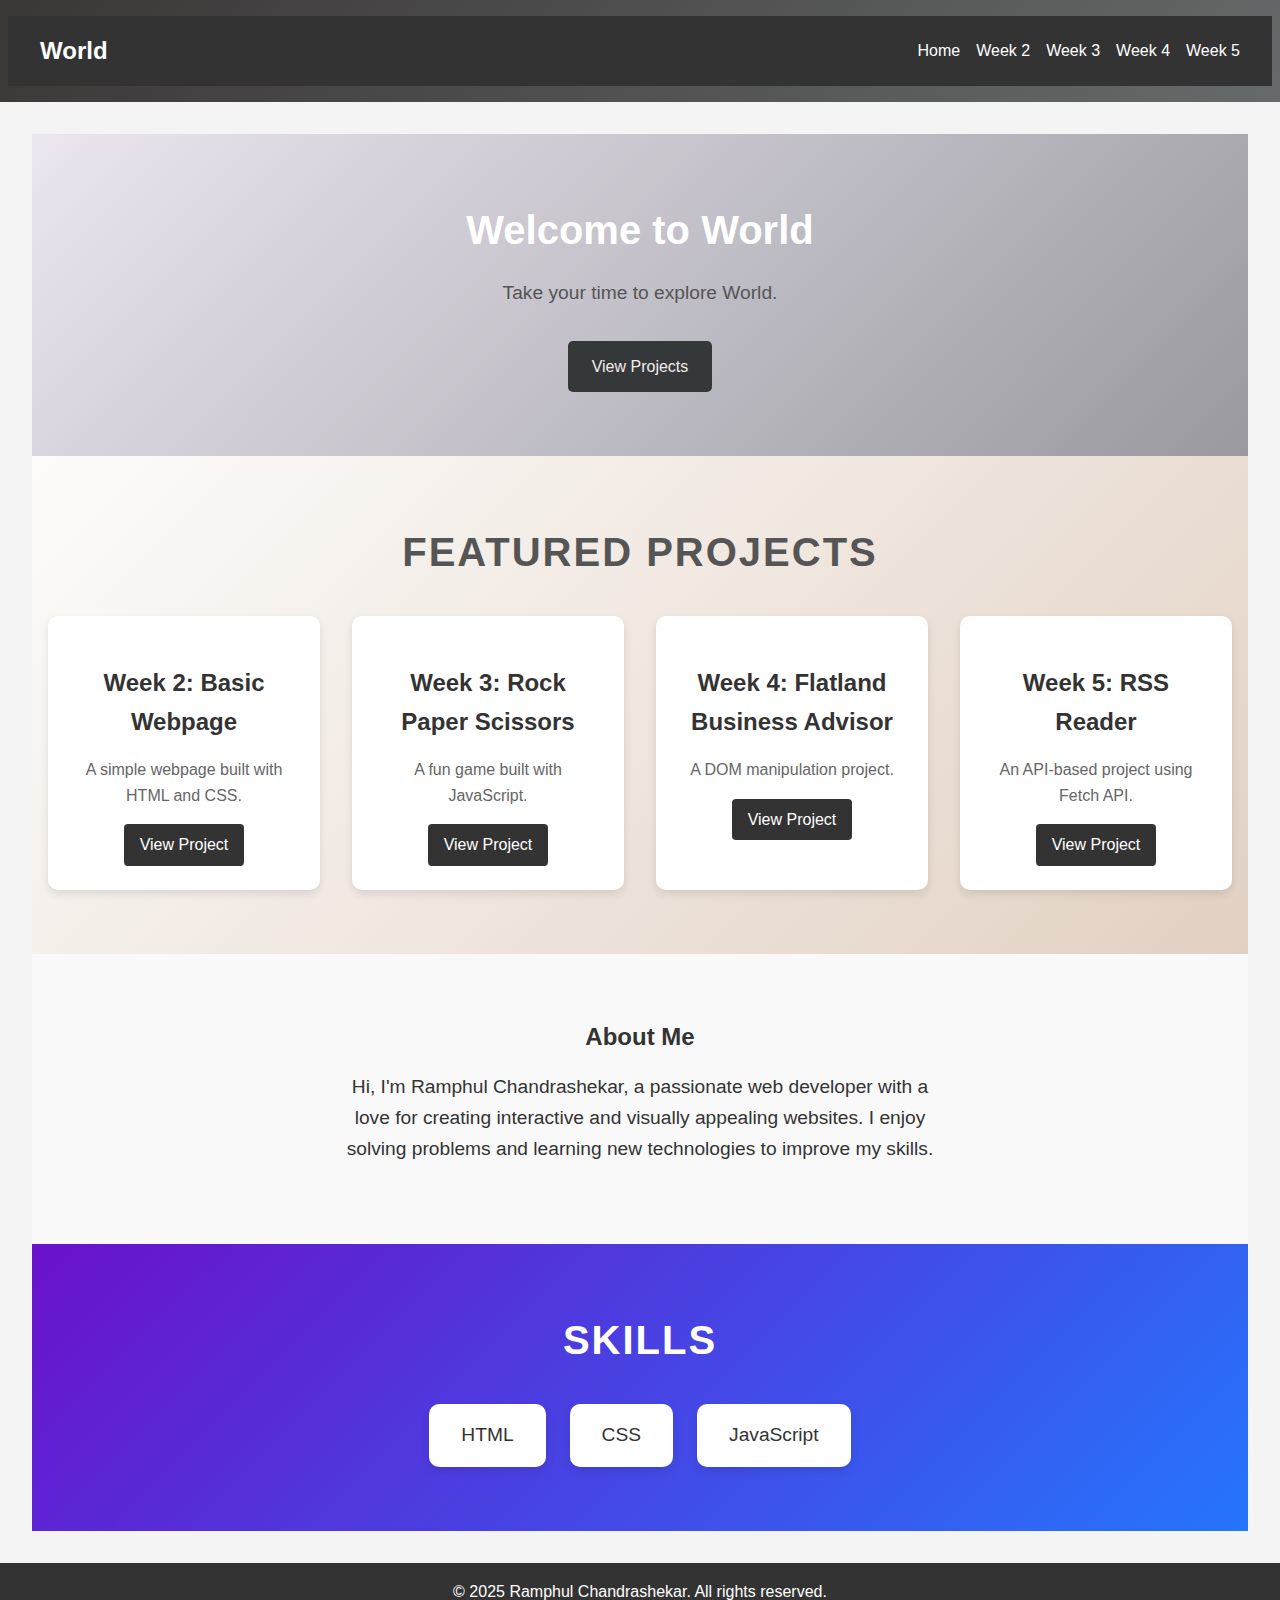
<file: portfolio-website/src/index.html>
<!DOCTYPE html>
<html lang="en">
<head>
    <meta charset="UTF-8">
    <meta name="viewport" content="width=device-width, initial-scale=1.0">
    <meta name="description" content="Creative Portfolio showcasing my projects and skills.">
    <title>My Portfolio</title>
    <link rel="stylesheet" href="css/styles.css">
    <script src="js/main.js" defer></script>
</head>

<body>
    <header>
        <nav class="navbar">
            <div class="logo">World</div>
            <ul class="nav-links">
                <li><a href="index.html">Home</a></li>
                <li><a href="projects/week2.html">Week 2</a></li>
                <li><a href="projects/week3.html">Week 3</a></li>
                <li><a href="projects/week4.html">Week 4</a></li>
                <li><a href="projects/week5.html">Week 5</a></li>
            </ul>
        </nav>
    </header>
    <main>
        <section class="hero">
            <h1 class="hero-title">Welcome to World</h1>
            <p class="hero-description">Take your time to explore World.</p>
            <a href="#projects" class="btn hero-btn">View Projects</a>
        </section>
    
        <section id="projects" class="projects">
            <h2 class="section-title">Featured Projects</h2>
            <div class="project-grid">
                <div class="project-card">
                    <h3>Week 2: Basic Webpage</h3>
                    <p>A simple webpage built with HTML and CSS.</p>
                    <a href="projects/week2.html" class="btn">View Project</a>
                </div>
                <div class="project-card">
                    <h3>Week 3: Rock Paper Scissors</h3>
                    <p>A fun game built with JavaScript.</p>
                    <a href="projects/week3.html" class="btn">View Project</a>
                </div>
                <div class="project-card">
                    <h3>Week 4: Flatland Business Advisor</h3>
                    <p>A DOM manipulation project.</p>
                    <a href="projects/week4.html" class="btn">View Project</a>
                </div>
                <div class="project-card">
                    <h3>Week 5: RSS Reader</h3>
                    <p>An API-based project using Fetch API.</p>
                    <a href="projects/week5.html" class="btn">View Project</a>
                </div>
            </div>
        </section>

        <section id="about" class="about">
            <h2 class="section-title">About Me</h2>
            <p class="about-description">
                Hi, I'm Ramphul Chandrashekar, a passionate web developer with a love for creating interactive and visually appealing websites. 
                I enjoy solving problems and learning new technologies to improve my skills.
            </p>
        </section>

        <section id="skills" class="skills">
            <h2 class="section-title">Skills</h2>
            <ul class="skills-list">
                <li>HTML</li>
                <li>CSS</li>
                <li>JavaScript</li>
            </ul>
        </section>
        
        

        <!-- Add new sections here -->
    </main>
    <footer>
        <p>&copy; 2025 Ramphul Chandrashekar. All rights reserved.</p>
    </footer>
</body>
</html>
</file>
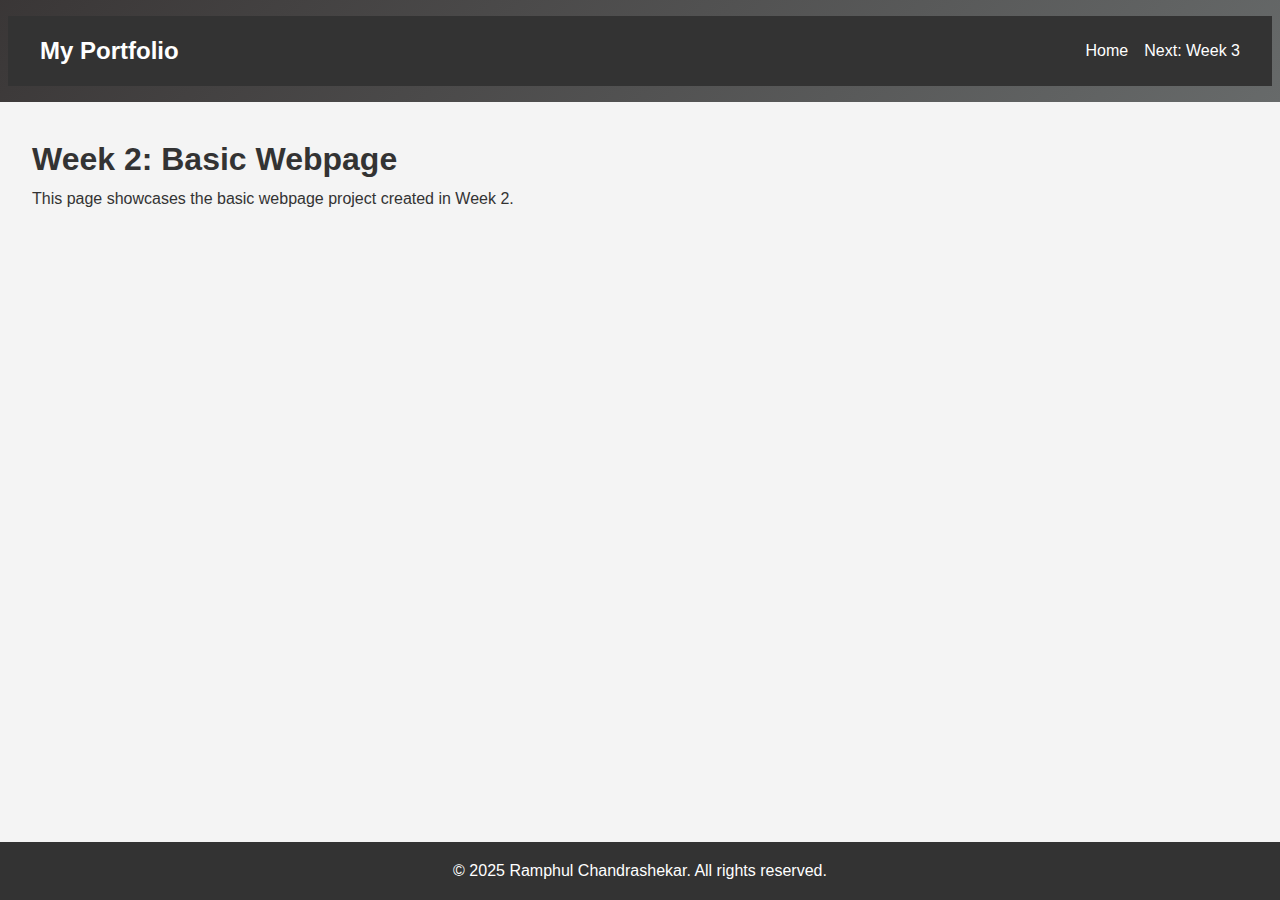
<file: portfolio-website/src/projects/week2.html>
<!DOCTYPE html>
<html lang="en">
<head>
    <meta charset="UTF-8">
    <meta name="viewport" content="width=device-width, initial-scale=1.0">
    <title>Week 2: Basic Webpage</title>
    <link rel="stylesheet" href="../css/styles.css">
    <script src="../js/week3.js" defer></script>
</head>
<body>
    <header>
        <nav class="navbar">
            <div class="logo">My Portfolio</div>
            <ul class="nav-links">
                <li><a href="../index.html">Home</a></li>
                <li><a href="week3.html">Next: Week 3</a></li>
            </ul>
        </nav>
    </header>
    <main>
        <h1>Week 2: Basic Webpage</h1>
        <p>This page showcases the basic webpage project created in Week 2.</p>
    </main>
    <footer>
        <p>&copy; 2025 Ramphul Chandrashekar. All rights reserved.</p>
    </footer>
</body>
</html>
</file>
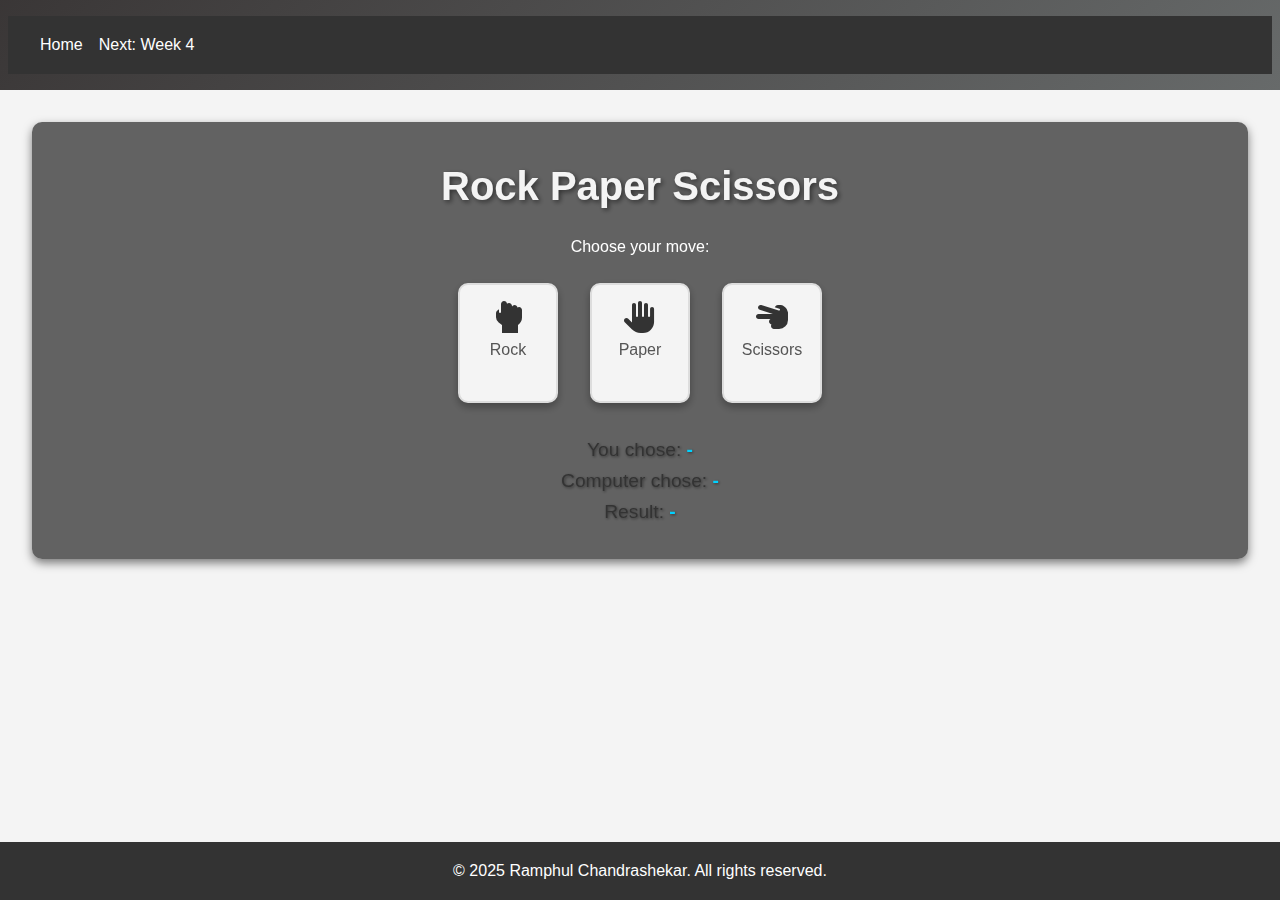
<file: portfolio-website/src/projects/week3.html>
<!-- filepath: c:\Users\rznto\OneDrive\Desktop\mynew_fuzion\portfolio-website\src\projects\week3.html -->
<!DOCTYPE html>
<html lang="en">
<head>
    <meta charset="UTF-8">
    <meta name="viewport" content="width=device-width, initial-scale=1.0">
    <meta name="description" content="Rock Paper Scissors Game">
    <title>Week 3: Rock Paper Scissors</title>
    <link rel="stylesheet" href="../css/styles.css">
    <script src="../js/week3.js" defer></script>
    <!-- Font Awesome for icons -->
    <link rel="stylesheet" href="https://cdnjs.cloudflare.com/ajax/libs/font-awesome/6.0.0-beta3/css/all.min.css">
</head>
<body>
    <header>
        <nav class="navbar">
            <ul class="nav-links">
                <li><a href="../index.html">Home</a></li>
                <li><a href="week4.html">Next: Week 4</a></li>
            </ul>
        </nav>
    </header>
    <main>
        <section class="game">
            <h1>Rock Paper Scissors</h1>
            <p>Choose your move:</p>
            <div class="choices">
                <button class="choice" data-choice="rock">
                    <i class="fas fa-hand-rock"></i>
                    <span>Rock</span>
                </button>
                <button class="choice" data-choice="paper">
                    <i class="fas fa-hand-paper"></i>
                    <span>Paper</span>
                </button>
                <button class="choice" data-choice="scissors">
                    <i class="fas fa-hand-scissors"></i>
                    <span>Scissors</span>
                </button>
            </div>
            <div class="results">
                <p id="user-choice">You chose: <span>-</span></p>
                <p id="computer-choice">Computer chose: <span>-</span></p>
                <p id="result">Result: <span>-</span></p>
            </div>
        </section>
    </main>
    <footer>
        <p>&copy; 2025 Ramphul Chandrashekar. All rights reserved.</p>
    </footer>
</body>
</html>
</file>
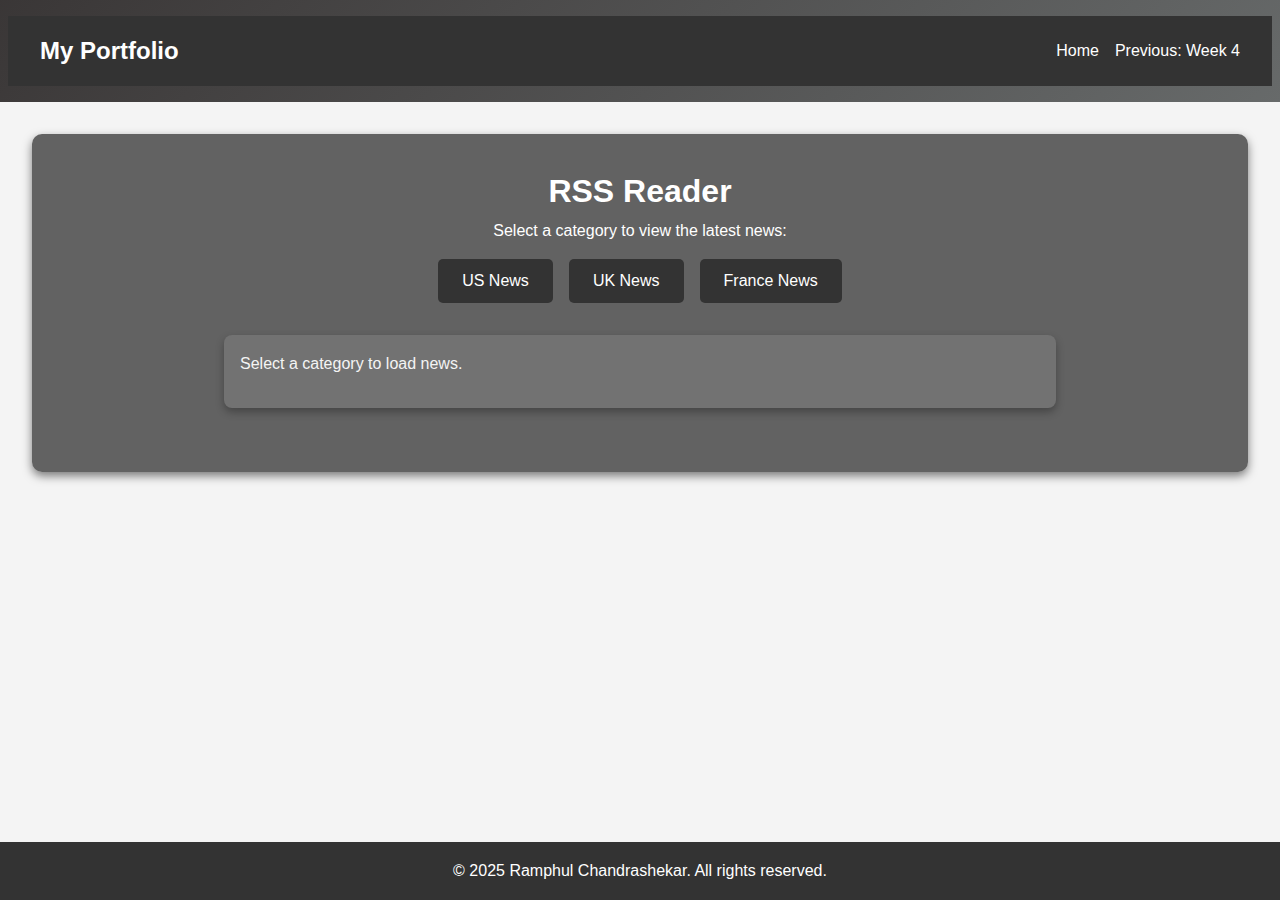
<file: portfolio-website/src/projects/week5.html>
<!-- filepath: c:\Users\rznto\OneDrive\Desktop\mynew_fuzion\portfolio-website\src\projects\week5.html -->
<!DOCTYPE html>
<html lang="en">
<head>
    <meta charset="UTF-8">
    <meta name="viewport" content="width=device-width, initial-scale=1.0">
    <meta name="description" content="RSS Reader - French and English News">
    <title>Week 5: RSS Reader</title>
    <link rel="stylesheet" href="../css/styles.css">
    <script src="../js/week5.js" defer></script>
</head>
<body>
    <header>
        <nav class="navbar">
            <div class="logo">My Portfolio</div>
            <ul class="nav-links">
                <li><a href="../index.html">Home</a></li>
                <li><a href="week4.html">Previous: Week 4</a></li>
            </ul>
        </nav>
    </header>
    <main>
        <section class="rss-reader">
            <h1>RSS Reader</h1>
            <p>Select a category to view the latest news:</p>
            <div class="rss-buttons">
                <button data-lang="en" data-country="us">US News</button>
                <button data-lang="en" data-country="uk">UK News</button>
                <button data-lang="fr" data-country="fr">France News</button>
            </div>
            <div id="rss-feed" class="rss-feed">
                <p>Select a category to load news.</p>
            </div>
        </section>
    </main>
    <footer>
        <p>&copy; 2025 Ramphul Chandrashekar. All rights reserved.</p>
    </footer>
</body>
</html>
</file>
<file: portfolio-website/src/css/styles.css>
/* filepath: c:\Users\rznto\OneDrive\Desktop\mynew_fuzion\portfolio-website\src\css\styles.css */
body {
    font-family: 'Arial', sans-serif;
    margin: 0;
    padding: 0;
    line-height: 1.6;
    color: #333;
}

header {
    background: #333;
    color: #fff;
    padding: 1rem 0;
    position: sticky;
    top: 0;
    z-index: 1000;
}

header nav {
    display: flex;
    justify-content: space-between;
    align-items: center;
    max-width: 1200px;
    margin: 0 auto;
    padding: 0 1rem;
}

header .logo {
    font-size: 1.5rem;
    font-weight: bold;
}

header .nav-links {
    list-style: none;
    display: flex;
    gap: 1rem;
}

header .nav-links li a {
    color: #fff;
    text-decoration: none;
    font-size: 1rem;
}

main {
    padding: 2rem;
}

.hero {
    text-align: center;
    padding: 4rem 1rem;
    background: #f4f4f4;
}

.hero h1 {
    font-size: 2.5rem;
    margin-bottom: 1rem;
}

.hero p {
    font-size: 1.2rem;
    color: #555;
}

/* Featured Projects Section */
.projects {
    padding: 4rem 1rem;
    text-align: center;
    background: linear-gradient(135deg, #fdfcfb, #e2d1c3); /* Soft pastel gradient */
    color: #333;
    animation: fadeIn 1.5s ease-in-out;
}

.projects h2 {
    font-size: 2.5rem;
    margin-bottom: 2rem;
    text-transform: uppercase;
    letter-spacing: 2px;
    color: #555;
    animation: slideInDown 1.5s ease-in-out;
}

.project-grid {
    display: grid;
    grid-template-columns: repeat(auto-fit, minmax(250px, 1fr));
    gap: 2rem;
}

.project-card {
    background: #ffffff;
    padding: 1.5rem;
    border-radius: 10px;
    box-shadow: 0 4px 10px rgba(0, 0, 0, 0.1);
    transition: transform 0.3s ease, box-shadow 0.3s ease;
    animation: slideInUp 1.5s ease-in-out;
}

.project-card:hover {
    transform: translateY(-10px);
    box-shadow: 0 6px 15px rgba(0, 0, 0, 0.2);
}

.project-card h3 {
    font-size: 1.5rem;
    margin-bottom: 1rem;
    color: #333;
}

.project-card p {
    font-size: 1rem;
    margin-bottom: 1rem;
    color: #666;
}

.project-card .btn {
    display: inline-block;
    padding: 0.5rem 1rem;
    background: #333;
    color: #fff;
    text-decoration: none;
    border-radius: 4px;
    transition: background 0.3s ease, transform 0.2s ease;
}

.project-card .btn:hover {
    background: #00d1ff;
    transform: scale(1.1);
}

footer {
    text-align: center;
    padding: 1rem 0;
    background: #333;
    color: #fff;
}

/* Rock Paper Scissors Game Styles */
.game {
    text-align: center;
    padding: 2rem;
    background: rgba(0, 0, 0, 0.6); /* Semi-transparent dark background */
    border-radius: 10px;
    box-shadow: 0 4px 10px rgba(0, 0, 0, 0.5);
    backdrop-filter: blur(10px); /* Adds a blur effect */
    color: #fff; /* White text for contrast */
}

/* Update the game title */
.game h1 {
    font-size: 2.5rem;
    color: #f4f4f4;
    margin-bottom: 1rem;
    text-shadow: 2px 2px 5px rgba(0, 0, 0, 0.5);
}

/* Update the choices buttons */
.choice {
    padding: 1.5rem 2rem;
    font-size: 1.2rem;
    border: none;
    border-radius: 50%;
    background: rgba(255, 255, 255, 0.1); /* Transparent button background */
    color: #fff;
    cursor: pointer;
    transition: transform 0.2s ease, background 0.3s ease, box-shadow 0.3s ease;
    box-shadow: 0 4px 8px rgba(0, 0, 0, 0.3);
    outline: none;
}

.choice:hover {
    background: rgba(255, 255, 255, 0.2); /* Slightly brighter on hover */
    transform: scale(1.1);
    box-shadow: 0 6px 12px rgba(0, 0, 0, 0.5);
}

.choice:active {
    background: rgba(255, 255, 255, 0.3); /* Brighter when clicked */
    transform: scale(0.9);
    box-shadow: 0 2px 4px rgba(0, 0, 0, 0.2);
}

/* Keyframes for Animations */
@keyframes fadeIn {
    from {
        opacity: 0;
    }
    to {
        opacity: 1;
    }
}

@keyframes slideInDown {
    from {
        transform: translateY(-50px);
        opacity: 0;
    }
    to {
        transform: translateY(0);
        opacity: 1;
    }
}

@keyframes slideInUp {
    from {
        transform: translateY(20px);
        opacity: 0;
    }
    to {
        transform: translateY(0);
        opacity: 1;
    }
}

/* Click Animation */
.choice.clicked {
    animation: clickEffect 0.2s ease;
}

@keyframes clickEffect {
    0% {
        transform: scale(1);
    }
    50% {
        transform: scale(0.9);
    }
    100% {
        transform: scale(1);
    }
}

/* Update the results section */
.results {
    margin-top: 2rem;
    font-size: 1.5rem;
    color: #f4f4f4;
    text-shadow: 1px 1px 3px rgba(0, 0, 0, 0.5);
}

.results span {
    font-weight: bold;
    color: #00d1ff; /* Bright cyan for results */
}

/* Result Highlight Animation */
.results span.highlight {
    animation: highlightEffect 0.5s ease;
}

@keyframes highlightEffect {
    0% {
        color: #00d1ff;
        transform: scale(1);
    }
    50% {
        color: #ffffff;
        transform: scale(1.2);
    }
    100% {
        color: #00d1ff;
        transform: scale(1);
    }
}

/* Responsive Design */
@media (max-width: 768px) {
    .choice {
        padding: 1rem 1.5rem;
        font-size: 1rem;
    }

    .results {
        font-size: 1.2rem;
    }
}

/* RSS Reader Styles */
.rss-reader {
    text-align: center;
    padding: 2rem;
    background: rgba(0, 0, 0, 0.6); /* Semi-transparent dark background */
    border-radius: 10px;
    box-shadow: 0 4px 10px rgba(0, 0, 0, 0.5);
    color: #fff;
}

.rss-feed {
    margin-top: 2rem;
    text-align: left;
    max-width: 800px;
    margin: 2rem auto;
    background: rgba(255, 255, 255, 0.1);
    padding: 1rem;
    border-radius: 8px;
    box-shadow: 0 4px 8px rgba(0, 0, 0, 0.3);
}

.rss-feed h2 {
    font-size: 1.5rem;
    color: #00d1ff;
}

.rss-feed p {
    color: #f4f4f4;
    margin-bottom: 1rem;
}

.rss-feed a {
    color: #00d1ff;
    text-decoration: none;
}

.rss-feed a:hover {
    text-decoration: underline;
}

/* RSS Reader Buttons */
.rss-buttons {
    display: flex;
    justify-content: center;
    gap: 1rem;
    margin: 1rem 0;
}

.rss-buttons button {
    padding: 0.8rem 1.5rem;
    font-size: 1rem;
    border: none;
    border-radius: 5px;
    background: #333;
    color: #fff;
    cursor: pointer;
    transition: background 0.3s ease, transform 0.2s ease;
}

.rss-buttons button:hover {
    background: #555;
    transform: scale(1.05);
}

.rss-buttons button:active {
    background: #777;
    transform: scale(0.95);
}

/* General Reset */
body, h1, h2, p, ul, li, a {
    margin: 0;
    padding: 0;
    box-sizing: border-box;
}

body {
    font-family: 'Arial', sans-serif;
    line-height: 1.6;
    background: #f4f4f4;
    color: #333;
}

/* Navbar Styles */
.navbar {
    display: flex;
    justify-content: space-between;
    align-items: center;
    padding: 1rem 2rem;
    background: #333;
    color: #fff;
}

.nav-links {
    list-style: none;
    display: flex;
    gap: 1rem;
}

.nav-links a {
    color: #fff;
    text-decoration: none;
    font-size: 1rem;
    transition: color 0.3s ease;
}

.nav-links a:hover {
    color: #323a3c;
}

/* Hero Section */
.hero {
    text-align: center;
    padding: 4rem 1rem;
    background: linear-gradient(135deg, #ebe6f0, #99999f);
    color: #fff;
    animation: fadeIn 2s ease-in-out;
}

.hero-title {
    font-size: 3rem;
    margin-bottom: 1rem;
    animation: slideInFromLeft 1.5s ease-out;
}

.hero-description {
    font-size: 1.5rem;
    margin-bottom: 2rem;
    animation: slideInFromRight 1.5s ease-out;
}

.hero-btn {
    display: inline-block;
    padding: 0.8rem 1.5rem;
    background: #343839;
    color: #f2ecec;
    text-decoration: none;
    border-radius: 5px;
    transition: background 0.3s ease, transform 0.2s ease;
}

.hero-btn:hover {
    background: #4e4444;
    color: #a3b2b4;
    transform: scale(1.1);
}

/* Footer */
footer {
    text-align: center;
    padding: 1rem;
    background: #333;
    color: #fff;
}

/* About Section */
.about {
    padding: 4rem 1rem;
    text-align: center;
    background: #f9f9f9;
    color: #333;
}

.about-description {
    font-size: 1.2rem;
    margin: 1rem auto;
    max-width: 600px;
    line-height: 1.6;
}

.about-image {
    margin-top: 2rem;
    width: 150px;
    height: 150px;
    border-radius: 50%;
    box-shadow: 0 4px 8px rgba(0, 0, 0, 0.2);
}

/* Ensure the footer stays at the bottom */
body {
    display: flex;
    flex-direction: column;
    min-height: 100vh; /* Full viewport height */
    margin: 0;
}

main {
    flex: 1; /* Pushes the footer to the bottom */
}

footer {
    background: #333;
    color: #fff;
    text-align: center;
    padding: 1rem;
}

/* Center the game section */
.game {
    text-align: center;
    padding: 2rem;
}

.choices {
    display: flex;
    justify-content: center;
    gap: 2rem;
    margin-top: 1.5rem;
}

.choice {
    display: flex;
    flex-direction: column;
    align-items: center;
    background: #f4f4f4;
    border: 2px solid #ddd;
    border-radius: 10px;
    padding: 1rem;
    width: 100px;
    height: 120px;
    cursor: pointer;
    transition: transform 0.3s ease, box-shadow 0.3s ease;
}

.choice:hover {
    transform: scale(1.1);
    box-shadow: 0 4px 10px rgba(0, 0, 0, 0.2);
}

.choice i {
    font-size: 2rem;
    color: #333;
    margin-bottom: 0.5rem;
    animation: bounce 1s infinite;
}

.choice span {
    font-size: 1rem;
    color: #555;
}

/* Results Section */
.results {
    margin-top: 2rem;
    font-size: 1.2rem;
    color: #333;
}

/* Bounce Animation */
@keyframes bounce {
    0%, 100% {
        transform: translateY(0);
    }
    50% {
        transform: translateY(-10px);
    }
}

/* Navbar Styles */
.navbar {
    display: flex;
    justify-content: space-between;
    align-items: center;
    padding: 1rem 2rem;
    background: #333;
    color: #fff;
}

.navbar .logo {
    font-size: 1.5rem;
    font-weight: bold;
}

.nav-links {
    list-style: none;
    display: flex;
    gap: 1rem;
}

.nav-links li {
    margin: 0;
}

.nav-links a {
    color: #fff;
    text-decoration: none;
    font-size: 1rem;
    transition: color 0.3s ease;
}

.nav-links a:hover {
    color: #b2d3db;
}

/* Navbar Styles */
.navbar {
    display: flex;
    justify-content: space-between;
    align-items: center;
    padding: 1rem 2rem;
    background: #333;
    color: #fff;
}

.navbar .logo {
    font-size: 1.5rem;
    font-weight: bold;
}

.nav-links {
    list-style: none;
    display: flex;
    gap: 1rem;
}

.nav-links li {
    margin: 0;
}

.nav-links a {
    color: #fff;
    text-decoration: none;
    font-size: 1rem;
    transition: color 0.3s ease;
}

.nav-links a:hover {
    color: #00d1ff;
}

/* Contact Section */
.contact {
    padding: 4rem 1rem;
    text-align: center;
    background: #f9f9f9;
    animation: fadeInUp 1.5s ease-in-out;
}

.contact-description {
    font-size: 1.2rem;
    margin: 1rem auto;
    max-width: 600px;
    line-height: 1.6;
    color: #555;
}

.contact-form {
    margin-top: 2rem;
    display: flex;
    flex-direction: column;
    gap: 1rem;
    max-width: 400px;
    margin: 0 auto;
}

.contact-form input,
.contact-form textarea {
    width: 100%;
    padding: 0.8rem;
    border: 1px solid #ddd;
    border-radius: 5px;
    font-size: 1rem;
    box-shadow: 0 2px 4px rgba(0, 0, 0, 0.1);
}

.contact-form button {
    padding: 0.8rem 1.5rem;
    background: #333;
    color: #fff;
    border: none;
    border-radius: 5px;
    font-size: 1rem;
    cursor: pointer;
    transition: background 0.3s ease, transform 0.2s ease;
}

.contact-form button:hover {
    background: #00d1ff;
    transform: scale(1.05);
}

/* Fade-in Animation */
@keyframes fadeInUp {
    from {
        opacity: 0;
        transform: translateY(20px);
    }
    to {
        opacity: 1;
        transform: translateY(0);
    }
}

/* Skills Section */
.skills {
    padding: 4rem 1rem;
    text-align: center;
    background: linear-gradient(135deg, #6a11cb, #2575fc); /* Fun gradient background */
    color: #fff;
    animation: fadeIn 1.5s ease-in-out;
}

.skills .section-title {
    font-size: 2.5rem;
    margin-bottom: 2rem;
    text-transform: uppercase;
    letter-spacing: 2px;
    animation: slideInDown 1.5s ease-in-out;
}

.skills-list {
    list-style: none;
    padding: 0;
    margin: 0 auto;
    display: flex;
    flex-wrap: wrap;
    justify-content: center;
    gap: 1.5rem;
}

.skills-list li {
    font-size: 1.2rem;
    padding: 1rem 2rem;
    background: #fff;
    color: #333;
    border-radius: 10px;
    box-shadow: 0 4px 10px rgba(0, 0, 0, 0.1);
    transition: transform 0.3s ease, box-shadow 0.3s ease, background 0.3s ease;
    animation: bounceIn 1.5s ease-in-out;
}

.skills-list li:hover {
    transform: scale(1.1);
    box-shadow: 0 6px 15px rgba(0, 0, 0, 0.2);
    background: #00d1ff;
    color: #fff;
}

/* Animations */
@keyframes slideInDown {
    from {
        transform: translateY(-50px);
        opacity: 0;
    }
    to {
        transform: translateY(0);
        opacity: 1;
    }
}

@keyframes bounceIn {
    0% {
        transform: scale(0.5);
        opacity: 0;
    }
    50% {
        transform: scale(1.2);
        opacity: 1;
    }
    100% {
        transform: scale(1);
    }
}

/* Header Styles */
header {
    background: linear-gradient(135deg, hsl(0, 3%, 22%), #676a6a); /* Same gradient as the hero section */
    color: #000000;
    animation: slideDown 1s ease-in-out; /* Slide-down animation */
    position: sticky;
    top: 0;
    z-index: 1000;
}

.navbar {
    display: flex;
    justify-content: space-between;
    align-items: center;
    padding: 1rem 2rem;
}

.navbar .logo {
    font-size: 1.5rem;
    font-weight: bold;
}

.nav-links {
    list-style: none;
    display: flex;
    gap: 1rem;
}

.nav-links li {
    margin: 0;
}

.nav-links a {
    color: #fff3f3;
    text-decoration: none;
    font-size: 1rem;
    transition: color 0.3s ease;
}

.nav-links a:hover {
    color: #191a1b;
}

/* Slide-down Animation */
@keyframes slideDown {
    from {
        transform: translateY(-100%);
        opacity: 0;
    }
    to {
        transform: translateY(0);
        opacity: 1;
    }
}
</file>
